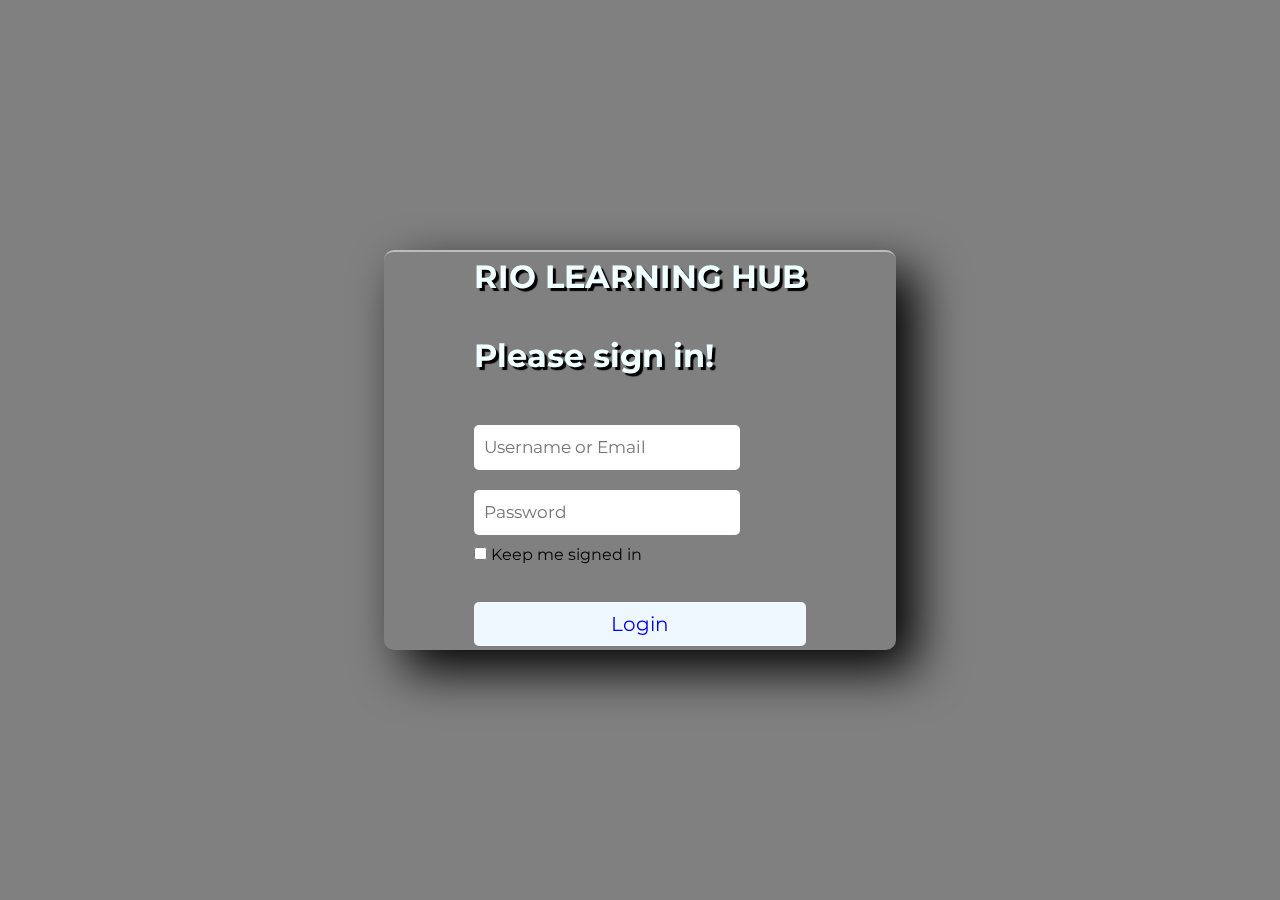
<file: index.html>
<!DOCTYPE html>
<html>
  <head>
    <link rel="stylesheet" href="style.css">
    <title>Login</title>
  </head>
  <body>
    <div class="container">
      <div class="card">
        <div class="content">
          <h1> RIO LEARNING HUB</h1>
          <h1>Please sign in!</h1>
          
          <div class="form-input">
            <input type="text" class="text-field"placeholder="Username or Email">
          </div>
          <div class="form-input">
            <input type="Password" class="text-field" placeholder="Password">
          </div>
          <div class="form-checkbox">
            <input type="checkbox">
            <label>Keep me signed in</label>
            <div class="form-input">
              <br><br><a href="home.html">Login</a>
            </div>
            
          </div>
        </div>
      </div>
    </div>
  </body>
</html>
</file>
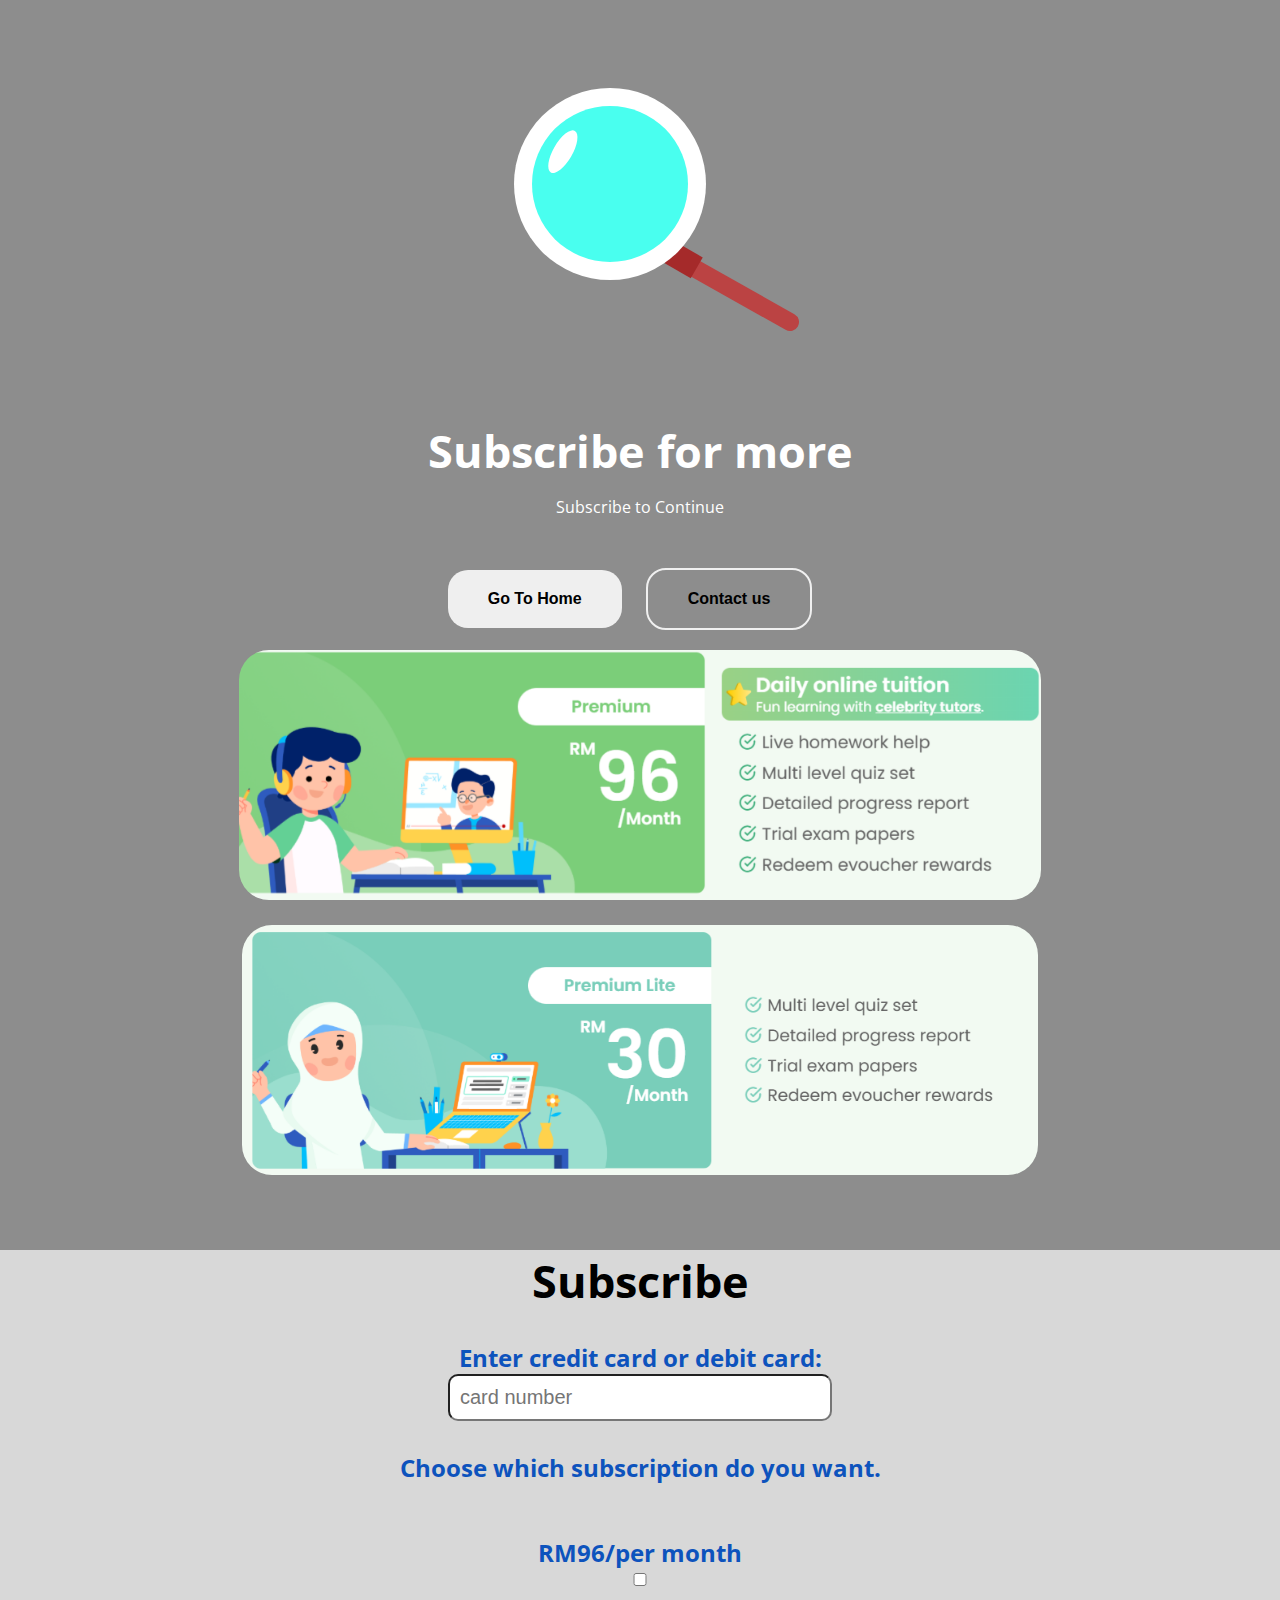
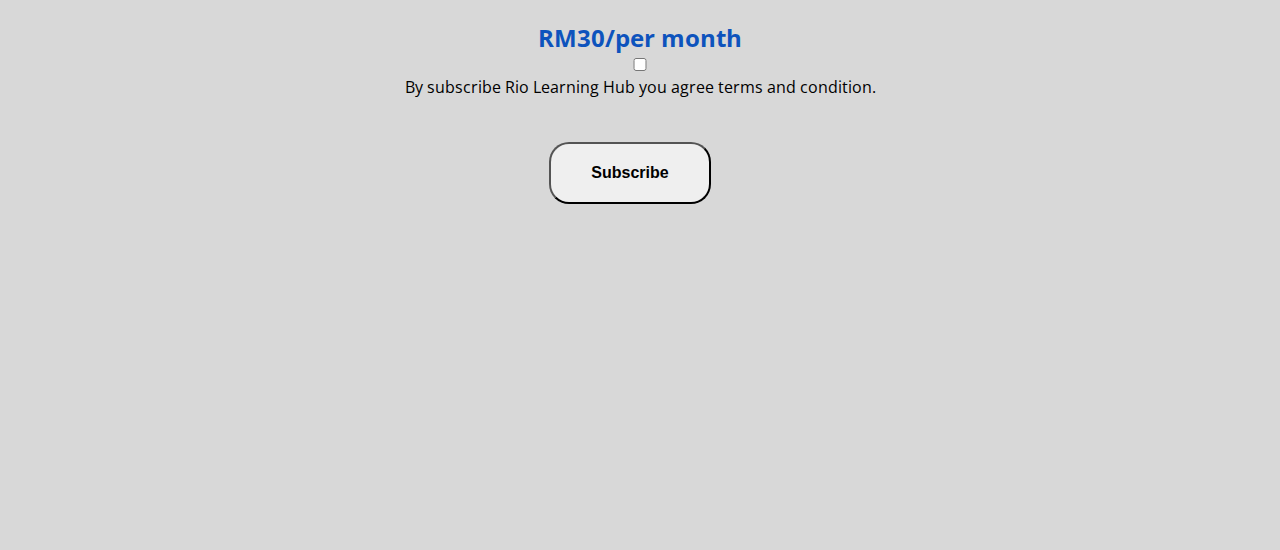
<file: comingsoon.html>
<!DOCTYPE html>
<html>
  <head>
    <link rel="stylesheet" href="new-5.css">
  </head>
  <body>
    <section>
      <div class="container">
        <div class="svg-img-wrap">
          <div class="row">
                        <!-- svg image here-->

            <svg width="350" height="300" viewBox="-100 -100 250 250">
              <line class="line"x1="15" y1="34" x2="150" y2="110" style="stroke:#bb4343;stroke-width:15px;stroke-linecap:round;"/>
              <rect class="rectangle" width="25" height="20" x="70" y="10" fill="brown"/>
              <circle r="80" cx="0" cy="-5" fill="white"/>
              <circle r="65" cx="0" cy="-5" fill="#49ffef"/>
              <ellipse class="c" rx="20" ry="8" cx="-8" cy="50" fill="white"/>

            </svg>

            
          </div>

        </div>
        <div class="text-wrap">
         <h1>Subscribe for more</h1>
          <p>Subscribe to Continue</p>
        </div>
        <div class="button-wrap">
          <button class="button1">Go To Home</button>
          <button class="button2" value type="button"onclick="https://codeprojects.org/projects/weblab/3TsYfIRWm9nHRM3EfSsKfV1lcfUNLrq_IZIrCEXD-2k'">Contact us</button>
            <img src="Payment.png" alt="Description">
              <img src="Payment2.png" alt="Description">
        </div>
      </div>
   
   </section>
  <form
  action="https://formspree.io/f/xjkwjjwz"
  method="POST"
>
   <div class="payment">
  
    <h1>Subscribe</h1>
    <h2>Enter credit card or debit card:</h2>
    <input name="number" type="number" placeholder="card number">
    <br><h2>Choose which subscription do you want.</h2>
    <br><h2>RM96/per month</h2><input name="96" type="checkbox">
    <br><h2>RM30/per month</h2><input name="30"type="checkbox">
    <br><p>By subscribe Rio Learning Hub you agree terms and condition.</p>
    <br><br>
    <button type="submit">Subscribe</button>
  </div>
 </form>
 

  </body>
</html>
</file>
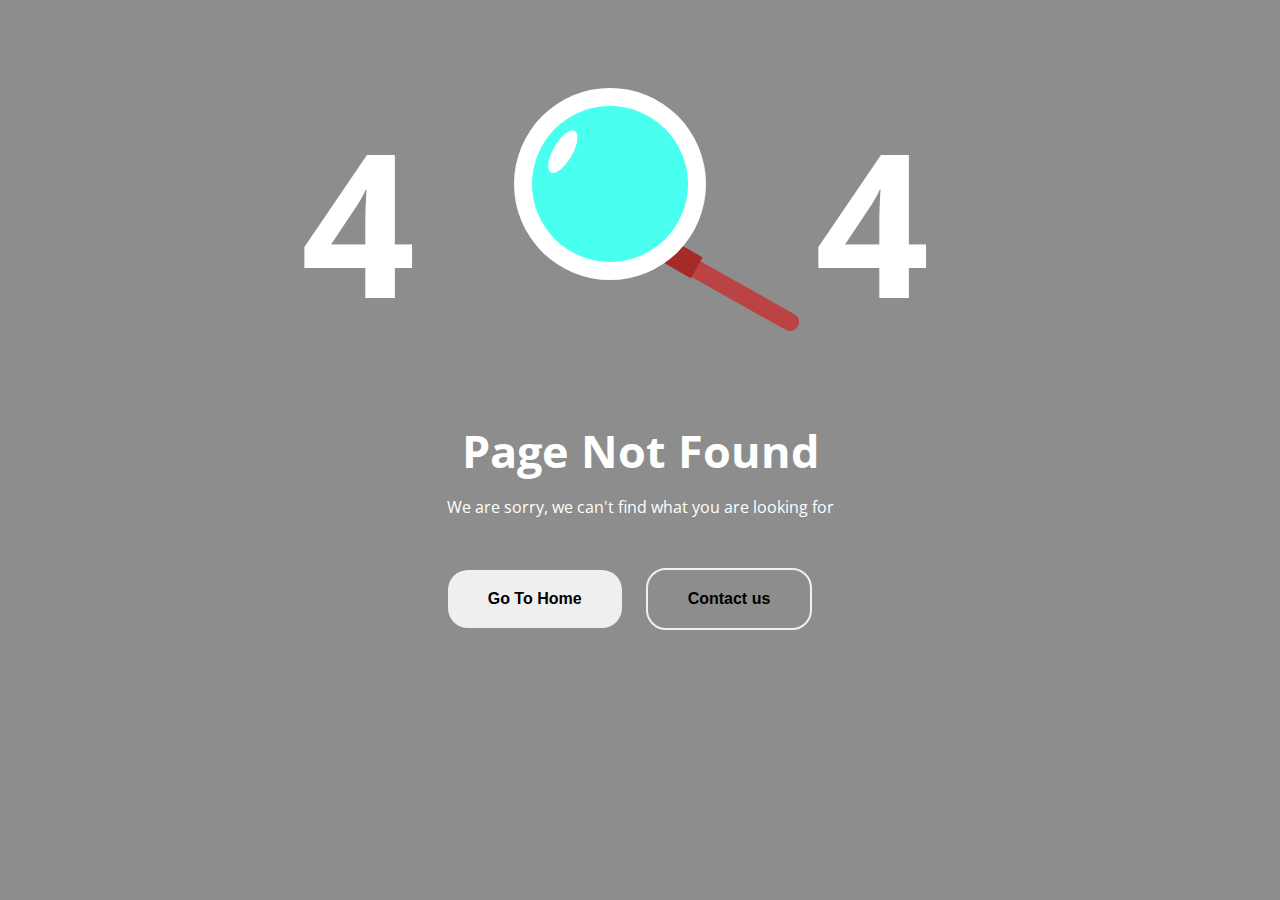
<file: new-4.html>
<!DOCTYPE html>
<html>
  <head>
    <link rel="stylesheet" href="new-5.css">
  </head>
  <body>
    <section>
      <div class="container">
        <div class="svg-img-wrap">
          <div class="row">
            <span class="title">4</span>
            <!-- svg image here-->

            <svg width="350" height="300" viewBox="-100 -100 250 250">
              <line class="line"x1="15" y1="34" x2="150" y2="110" style="stroke:#bb4343;stroke-width:15px;stroke-linecap:round;"/>
              <rect class="rectangle" width="25" height="20" x="70" y="10" fill="brown"/>
              <circle r="80" cx="0" cy="-5" fill="white"/>
              <circle r="65" cx="0" cy="-5" fill="#49ffef"/>
              <ellipse class="c" rx="20" ry="8" cx="-8" cy="50" fill="white"/>

            </svg>

            <span class="title">4</span>
          </div>

        </div>
        <div class="text-wrap">
          <h1>Page Not Found</h1>
          <p>We are sorry, we can't find what you are looking for</p>
        </div>
        <div class="button-wrap">
          <button class="button1">Go To Home</button>
          <button class="button2" value type="button"onclick="https://codeprojects.org/projects/weblab/3TsYfIRWm9nHRM3EfSsKfV1lcfUNLrq_IZIrCEXD-2k'">Contact us</button>


        </div>
      </div>
    </section>
  </body>
</html>
</file>
<file: style.css>
@import url('https://fonts.googleapis.com/css2?family=Montserrat:ital,wght@0,100..900;1,100..900&display=swap');

*{
  margin: 0;
  padding: 0;
  box-sizing: border-box;
  font-family: "Montserrat"
}

body{
  display: flex;
  justify-content: center;
  align-items: center;
  min-height: 100vh;
  background-color: grey;
}

.container{
 display: flex;
  justify-content: center;
align-items: center;
  height:400px; 

  
}

.container .card {
  width: 40vw;
  height: 400px;
  margin: 30px;
  box-shadow: 20px 20px 50px rgb(0,0,0,1);
  border-radius: 10px;
  display: flex;
  justify-content: center;
  align-items: center;
  border-top: 2px solid rgb(248, 248, 248, 0.5);
backdrop-filter: blur(4px);

}


.text-field{
  width: 80%;
  height: 45px;
  padding: 10px;
  border-radius: 5px;
  border: none;
  margin: 10px auto 10px;
  font-size: 17px;
}

.content input:focus{
  outline: none;
}

.content h1{
 color: azure;
  text-shadow: 3px 3px 1px black;
  font-size: 2rem;
  margin-bottom: 40px;
}

.form-input button{
  width: 80%;
  background:rgba(255,255,255,0);
  border: none;
  border: 1px solid rgb(2,2,2,0.5);
 padding: 10px;
  cursor: pointer;
  margin: 10px auto 10px;
  border-radius: 10px;
}

.form-input button:hover{
  background: rgba(107, 202, 239, 0.8);
  font-weight: bold;
}


.form-input{
  height: 100%;
  width: 100%;

}

@media(max-width: 800px) {
  .container .card {
    width: 60vw;
  }
}

@media(max-width: 600px) {
  .container .card {
    width: 90vw;
  }
}

@media(max-width: 400px) {
  .container .card {
    width: 60vw;
  }
}

a{
 
  text-decoration: none;
  font-size: 20px;
  background-color: aliceblue;
  border-radius: 5px;
  padding: 10px;
  display: flex;
  align-items: center;
  justify-content: center;
  
}
</file>
<file: new-5.css>
@import url('https://fonts.googleapis.com/css2?family=Open+Sans:ital,wght@0,300..800;1,300..800&display=swap');
* {
  margin: 0;
  box-sizing: border-box;
}
body {
  background: #8d8d8d;
  font-family: "Open Sans", sans-serif;
}

h1 {
  font-weight: bold;
  font-size: 45px;
  margin-bottom: 15px;
}
.container{
  max-width: 1180px;
  width: 100%;
  margin-left: auto;
  margin-right: auto;
  padding: 70px 0;
  text-align: center;
}
.title{
  font-size: 200px;
  font-weight: bold;
  color: white;
  margin-right: 50px;
}
.mag-glass{
  margin-right: 50px;
}
.c{
  transform: rotate(120deg)
}
.rectangle{
  transform: rotate(30deg)
}
.line{
  transform: rotate(0deg)
}
.connect{

}
.stick{

}
.row{
  display: flex;
  align-items: center;
  justify-content: center;
}
.text-wrap{
  margin: 50px 0;
  color: white;
}
button{
  padding: 20px 40px;
  margin-right: 20px;
  border-radius:20px;
  font-weight: bold;
  font-size: 16px;
  cursor: pointer;
}
.button1{
  border: none;
}
.button1:hover{
  background-color: #d8d8d8;
}
.button2{
  background-color: transparent;
  border: 2px solid #f0f0f0;
}
.button2:hover{
  background-color: #b7b2b2
}

button:hover{
  background-color: #b7b2b2
}

img{
  margin-top: 20px;
  height: 250px;
  border-radius: 30px;
}

img:hover{
  height: 280px;
}

.payment{
  background-color: #d8d8d8;
  height: 100vh;
  text-align: center;
  
}

h2{
  margin-top: 30px;
  color: rgb(13, 83, 189);
}

input{
  border-radius: 10px;
  font-size: 20px;
  padding: 10px;
  width: 30%;
}

input [type=radio]{
  font-size: 50px;
}
</file>
